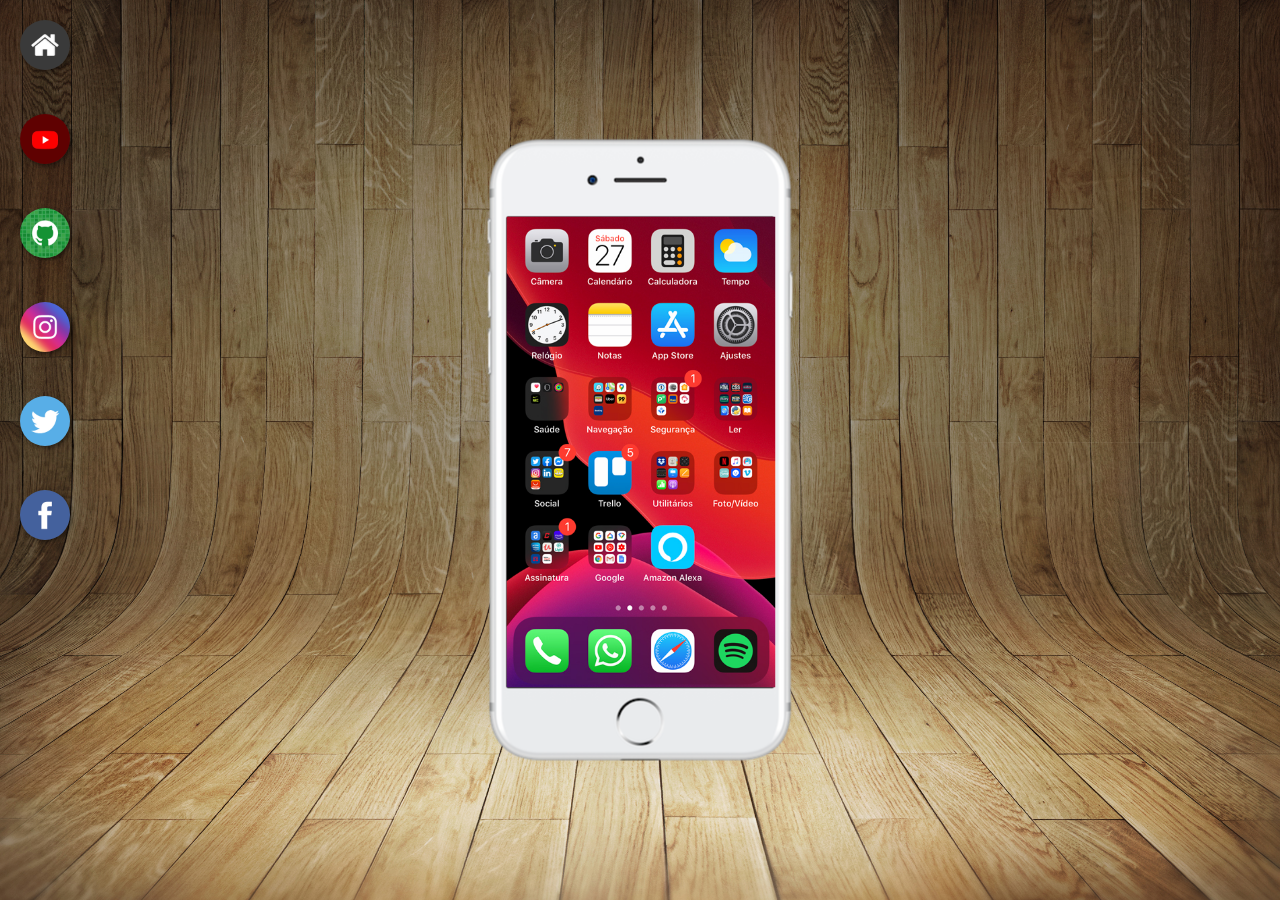
<file: index.html>
<!DOCTYPE html>
<html lang="pt-br">
<head>
    <meta charset="UTF-8">
    <meta name="viewport" content="width=device-width, initial-scale=1.0">
    <link rel="shortcut icon" href="favicon.ico" type="image/x-icon">
    <link rel="stylesheet" href="estilos/style.css">

    <title>Projeto rede social</title>
</head>
<body>

<main>
    <section id="telefone">
    <iframe id="tela" src="home.html" frameborder="0"></iframe>  

    </section>
    <section id="rede-social">
        <a href="home.html" target="tela"><img src="imagens/logo-home.jpg"alt="Home"></a><br>

        <a href="#" target="tela"><img src="imagens/logo-youtube.jpg" alt="Youtube"></a><br>

        <a href="#" target="tela"><img src="imagens/logo-github.jpg" alt="Github"></a><br>
        
        <a href="#" target="tela" target="tela"><img src="imagens/logo-instagram.jpg" alt="Instagram"></a><br>

        <a href="#" target="tela"><img src="imagens/logo-twitter.jpg" alt="Twiter"></a><br>

        <a href="#" target="tela"><img src="imagens/logo-facebook.jpg" alt=""></a>
    </section>
</main>
</body>
</html>
</file>
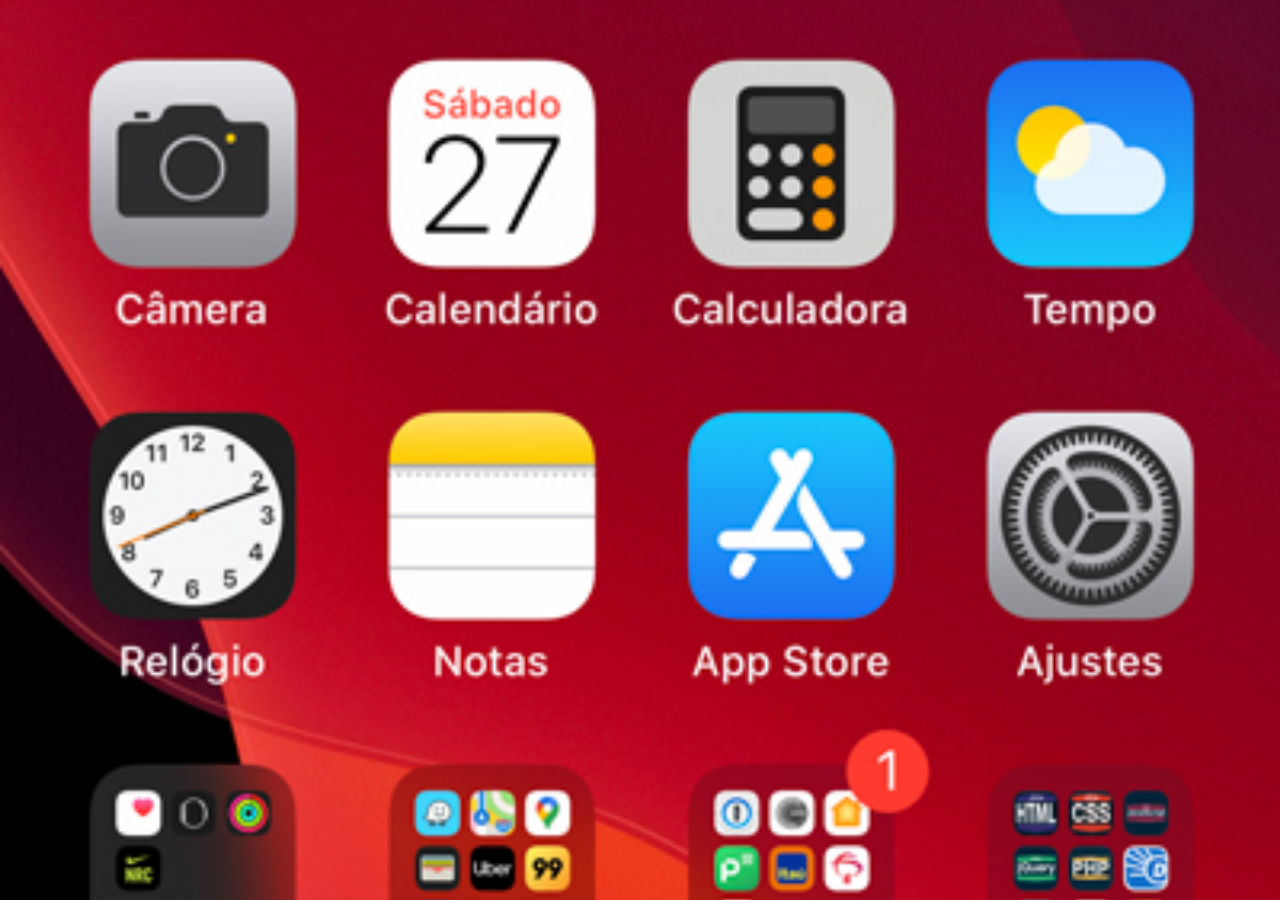
<file: home.html>
<!DOCTYPE html>
<html lang="pt-br">
<head>
    <meta charset="UTF-8">
    <meta name="viewport" content="width=device-width, initial-scale=1.0">
    <title>Home</title>
    <style>
        * {
            margin: 0px;
            padding: 0px;
        }

        body {
            width: 100vw;
            height: 100vh;
            background: url('imagens/tela-home.jpg');
            background-size: cover;
        }
    </style>
</head>
<body>
    
</body>
</html>
</file>
<file: estilos/style.css>
@charset "UFT-8";

* {
    margin: 0px;
    padding: 0px;
    font-family: Arial, Helvetica, sans-serif;
}

body, html {
    height: 100%vh;
    width: 100%vw;
    background-color: black;
    
}

body {
background: url('../imagens/fundo-madeira.jpg') no-repeat top center;
background-size: cover;
background-attachment: fixed;

}

main {

position: relative;
height: 100vh;


}

section#telefone {
    position: absolute;
    top: 50%;
    left: 50%;
    transform: translate(-50%, -50%);

    width: 311px;
    height: 627px;
    background-color: blue;
    background: url('../imagens/frame-iphone.png') no-repeat;
}

iframe#tela {
    position: relative;
    top: 80px;
    left: 22px;
    width: 269px;
    height: 471px;
}


section#rede-social img {
    width: 50px;
    margin: 20px;
    border-radius: 50%;
    box-shadow: 2px 2px 5px rgba(0, 0, 0, 0.507);
    box-sizing: border-box;
}

section#rede-social img:hover {
    border: 2px solid rgba(128, 128, 128, 0.527);
    transform: translate( -3px, -3px);
    transition: transform 0.5s, border 1s;
}
</file>
